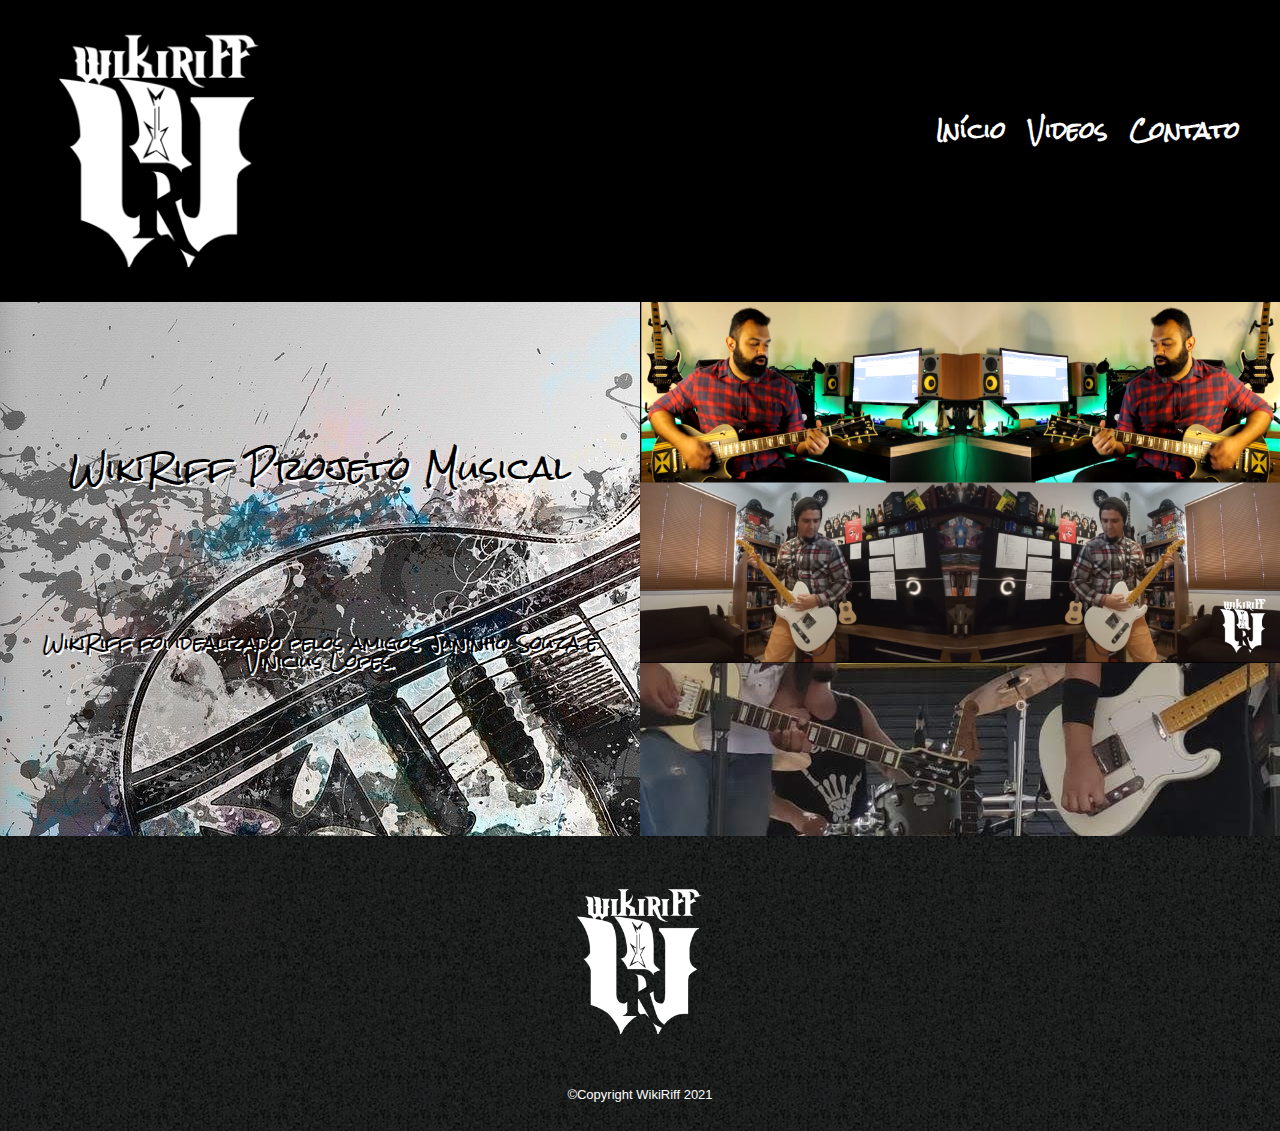
<file: index.html>
<!DOCTYPE html>
<html lang="pt-br">
<head>
    <meta charset="UTF-8">
    <meta http-equiv="X-UA-Compatible" content="IE=edge">
    <meta name="viewport" content="width=device-width, initial-scale=1.0">
    <title>WikiRiff</title>
    <link rel="stylesheet" href="reset.css">
    <link rel="stylesheet" href="style.css">
    <link href="https://fonts.googleapis.com/css2?family=Rock+Salt&display=swap" rel="stylesheet">
    <link rel="shortcut icon" href="Pics/WikiRiff-ico.ico">
</head>
<body>
    <header>
        <div class="cabecalho">
            <h1>
                <img src="Pics/logo.png" alt="">
            </h1>
                <nav>
                    <ul>
                        <li><a href="index.html">Início</a></li>
                        <li><a href="videos.html">Videos</a></li>
                        <li><a href="contato.html">Contato</a></li>
                    </ul>
                </nav>
            </div>
    </header>
    <main>
        <section class="secao-principal">
            <div class="setor-esquerdo">
                <h2 class="titulo-secao-principal">
                    WikiRiff Projeto Musical
                </h2>
                <p>
                    WikiRiff foi idealizado pelos amigos Juninho Souza e Vinicius Lopes.
                </p>
            </div>
            <div class="div-imagem-principal">
                <img class="imagem-principal" src="Pics/imagem-secao-principal.png" alt="Imagem espelhada em que Juninho e Vinicius estão tocando guitarra">
            </div>
        </section>
    </main>
    <footer>
        <img src="Pics/logo.png">
        <p class="copyright">&copy;Copyright WikiRiff 2021</p>
    </footer>    
</body>
</html>
</file>
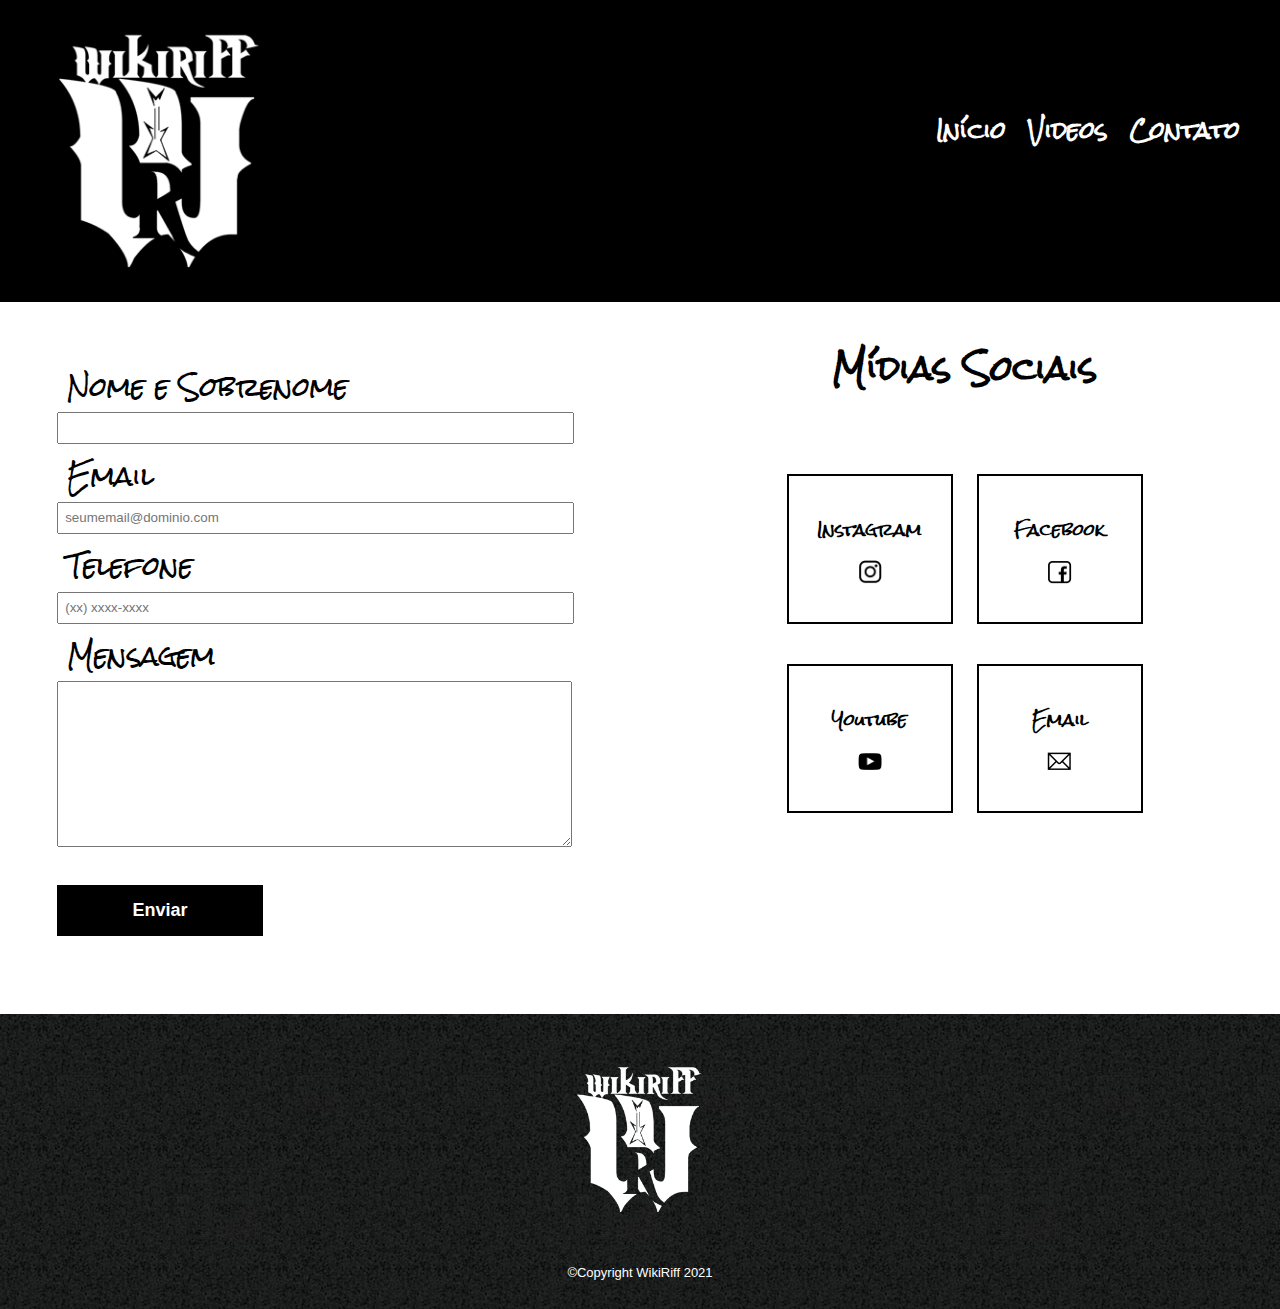
<file: contato.html>
<!DOCTYPE html>
<html lang="pt-br">
<head>
    <meta charset="UTF-8">
    <meta http-equiv="X-UA-Compatible" content="IE=edge">
    <meta name="viewport" content="width=device-width, initial-scale=1.0">
    <title>Contato WikiRiff</title>
    <link rel="stylesheet" href="reset.css">
    <link rel="stylesheet" href="style.css">
    <link href="https://fonts.googleapis.com/css2?family=Rock+Salt&display=swap" rel="stylesheet">
    <link rel="shortcut icon" href="Pics/WikiRiff-ico.ico">
</head>
<body>
    <header>
        <div class="cabecalho">
            <h1>
                <img src="Pics/logo.png" alt="Logomarca Wikiriff">
            </h1>
                <nav>
                    <ul>
                        <li><a href="index.html">Início</a></li>
                        <li><a href="videos.html">Videos</a></li>
                        <li><a href="contato.html">Contato</a></li>
                    </ul>
                </nav>
            </div>
    </header>
    <main>
        <section class="secao-formulario">
            <div class="formulario-contato">
                <form>
                    <label for="nomesobrenome">Nome e Sobrenome</label>
                    <input type="text" id="nomesobrenome" class="input-padrao" required>
                    <label for="email">Email</label>
                    <input type="email" id="email" class="input-padrao" required placeholder="seumemail@dominio.com">
                    <label for="telefone">Telefone</label>
                    <input type="text" id="telefone" class="input-padrao" required placeholder="(xx) xxxx-xxxx">
                    <label for="mensagem">Mensagem</label>
                    <textarea id="mensagem" cols="90" rows="10" class="input-padrao" required></textarea>
                    <input type="submit" value="Enviar" class="enviar">
                </form>
            </div>
            <div class="midias">
                <h2>Mídias Sociais</h2>
                <ul class="cards-midia">
                    <li>
                        <p>Instagram</p>
                        <a href="https://www.instagram.com/wikiriff/" target="_blank"><img class="logo" src="./Pics/insta-logo.png" alt="Logo Instagram"></a>
                    </li>
                    <li>
                        <p>Facebook</p>                        
                        <a href="https://www.facebook.com/wikiriff" target="_blank"><img class="logo" src="./Pics/facebook-logo.png" alt="Logo Facebook"></a>
                    </li>
                    <li>
                        <p>Youtube</p>                        
                        <a href="https://www.youtube.com/channel/UC3ZcJoyEtwPUM0SNIoI1tCg" target="_blank"><img class="logo" src="./Pics/youtube-logo.png" alt="Logo Youtube"></a>
                    </li>
                    <li>
                        <p>Email</p>                        
                        <a href="contato@wikiriff.com.br" target="_blank"><img class="logo" src="./Pics/email-logo.png" alt="Logo Email"></a>
                    </li>
                </ul>
            </div>
        </section>
    </main>
    <footer>
        <img src="Pics/logo.png">
        <p class="copyright">&copy;Copyright WikiRiff 2021</p>
    </footer>    
</body>
</html>
</file>
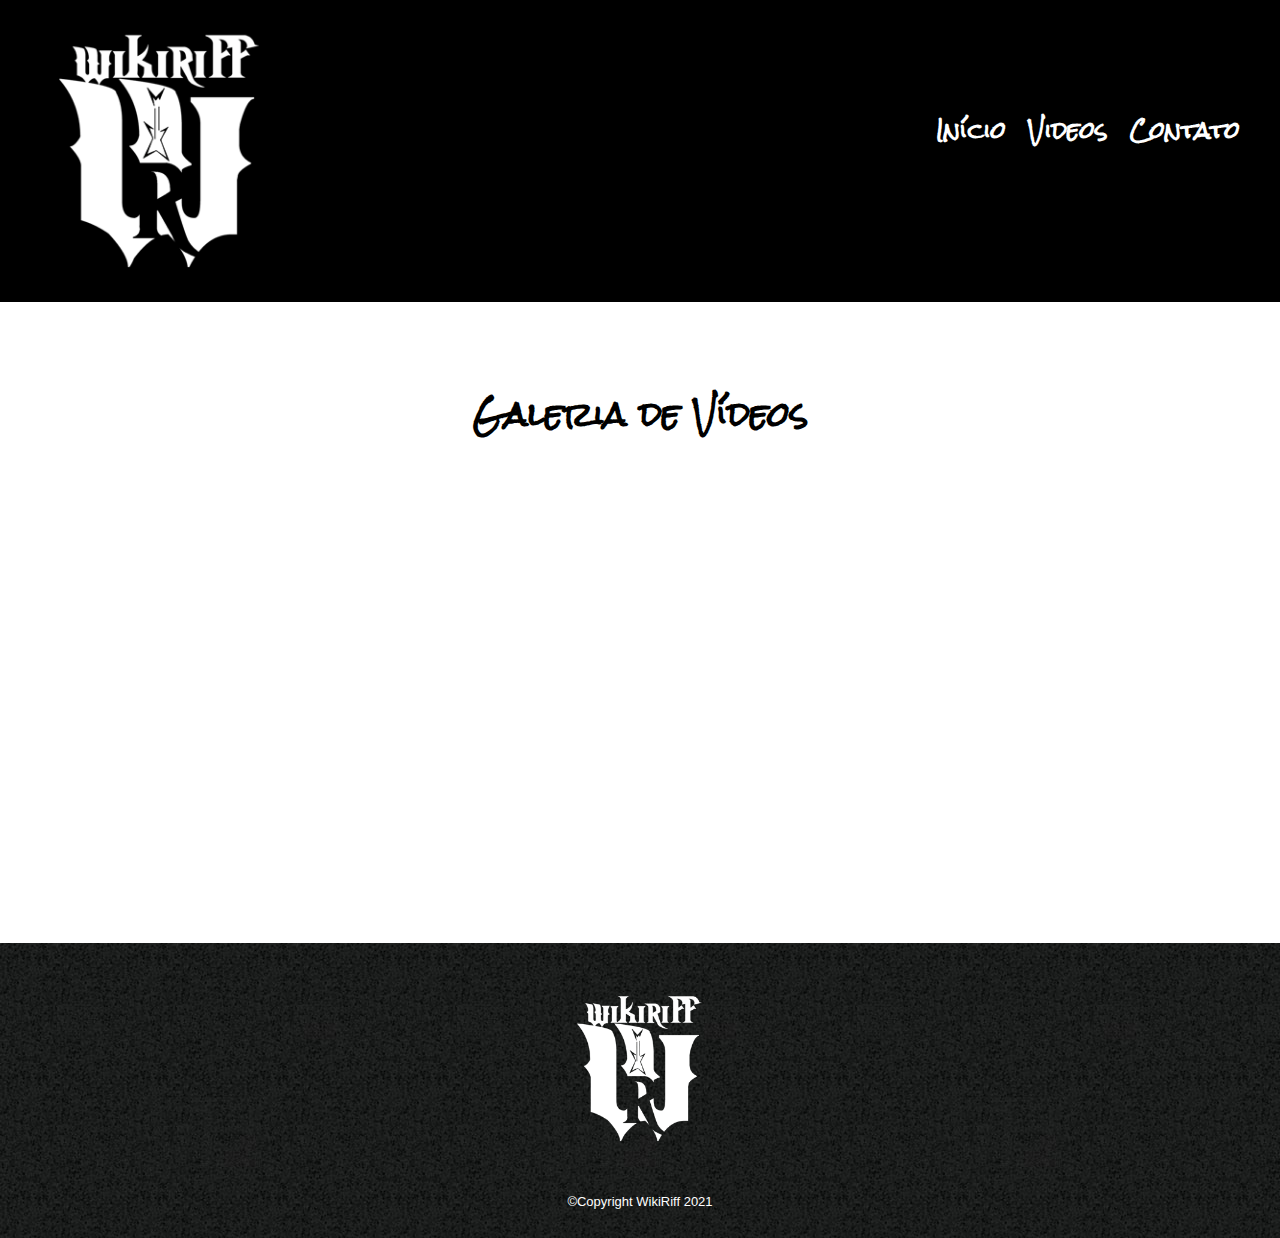
<file: videos.html>
<!DOCTYPE html>
<html lang="pt-br">
<head>
    <meta charset="UTF-8">
    <meta http-equiv="X-UA-Compatible" content="IE=edge">
    <meta name="viewport" content="width=device-width, initial-scale=1.0">
    <title>Videos WikiRiff</title>
    <link rel="stylesheet" href="reset.css">
    <link rel="stylesheet" href="style.css">
    <link href="https://fonts.googleapis.com/css2?family=Rock+Salt&display=swap" rel="stylesheet">
    <link rel="shortcut icon" href="Pics/WikiRiff-ico.ico">
</head>
<body>
    <header>
        <div class="cabecalho">
            <h1>
                <img src="Pics/logo.png" alt="">
            </h1>
                <nav>
                    <ul>
                        <li><a href="index.html">Início</a></li>
                        <li><a href="videos.html">Videos</a></li>
                        <li><a href="contato.html">Contato</a></li>
                    </ul>
                </nav>
            </div>
    </header>
    <main>
        <div class="titulo-galeria">
            <h2>Galeria de Vídeos</h2>
        </div>
        <div class="galeria-videos">
            <div class="video">
                <iframe width="100%" height="315" src="https://www.youtube.com/embed/BT3Y3qei6DM" title="YouTube video player" frameborder="0" allow="accelerometer; autoplay; clipboard-write; encrypted-media; gyroscope; picture-in-picture" allowfullscreen></iframe>
            </div>
            <div class="video">
                <iframe width="100%" height="315" src="https://www.youtube.com/embed/552BChnJuCQ" title="YouTube video player" frameborder="0" allow="accelerometer; autoplay; clipboard-write; encrypted-media; gyroscope; picture-in-picture" allowfullscreen></iframe>
            </div>
            <div class="video">
                <iframe width="100%" height="315" src="https://www.youtube.com/embed/lZbb4XWJAMk" title="YouTube video player" frameborder="0" allow="accelerometer; autoplay; clipboard-write; encrypted-media; gyroscope; picture-in-picture" allowfullscreen></iframe>
            </div>
        </div>

    </main>
    <footer>
        <img src="Pics/logo.png">
        <p class="copyright">&copy;Copyright WikiRiff 2021</p>
    </footer>
</body>
</html>
</file>
<file: style.css>
body {
    font-family: 'Rock Salt', cursive;
}

header {
    background-color: black;
}

.cabecalho {
    position: relative;
    width: 1200px;
    margin: 0 auto;
    padding: 30px 0;
}

h1 img {
    width: 20%;
}

nav {
    position: absolute;
    top: 120px;
    right: 0;
}

nav li {
    display: inline;
    margin: 0 0 0 15px;

}

nav a {
    color: white;
    font-weight: bold;
    font-size: 22px;
    text-decoration: none;
    transition: 0.5s all;
}

nav a:hover {
    color: darkred;
    font-size: 2em;
    text-decoration: underline;
}

nav a:active {
    color: darkred;
    font-size: 2em;
    text-decoration: underline;
}

.secao-principal {
    width: 100%;
    float: left;
    color: black;
    text-shadow: 2px 2px #ffffff;
}

.div-imagem-principal {
    background-image: url(Pics/bg-2.jpg);
    background-position: center center;
    width: 50%;
    height: 534px;
    float: right;
}

.imagem-principal {
    width: 100%;
    float: right;
    transition: 1200ms;
    
}

.imagem-principal:hover {
    transform: rotatey(90deg);
}

.setor-esquerdo {
    width: 50%;
    height: 534px;
    float: left;
    background-image: url(Pics/guitarra-background.jpg);
    background-attachment: fixed;
}

.titulo-secao-principal {
    font-size: 2em;
    text-align: center;
    margin: 150px auto;
}

.secao-principal p {
    font-size: 18px;
    text-align: center;
    margin: 40px 20px;
}

footer {
    text-align: center;
    background-image: url(Pics/bg.jpg);
}

footer img {
    width: 150px;
    text-align: center;
    padding: 50px 0 30px 0;
}

.copyright {
    text-align: center;
    font-family: Verdana, Tahoma, sans-serif;    
    color: #ffffff;
    font-size: 13px;
    padding: 0 0 30px 0;
    margin: 20px 0 0;
}

.galeria-videos {
    display: grid;
    grid-gap: 0.6rem;
    justify-content: center;
    grid-template-columns: 33% 33% 33%;
    padding: 20px 20px 80px 20px;
}

.titulo-galeria {
    color: black;
    text-align: center;
    font-size: 2em;
    font-weight: bold;
    padding: 3em;
}

.secao-formulario {
    display: grid;
    grid-gap: 1rem;
    justify-content: center;
    grid-template-columns: 49.5% 49.5%;
}

form label, form legend {
    display: block;
    font-size: 25px;
    margin: 0.5em 10px;
}

.input-padrao {
    display: block;
    margin: 0 0 20px;
    width: 500px;
    padding: 0.5em;
}

.formulario-contato {
    display: block;
    margin: 50px auto;
    padding: 10px 25px;
}

.enviar {
    width: 40%;
    padding: 15px 0;
    margin: 1em 0;
    background-color: black;
    color: #ffffff;
    font-weight: bold;
    font-size: 18px;
    border: none;
    transition: 1s all;
    cursor: pointer;
}

.enviar:hover {
    width: 100%;
    background-color: darkred;
}

.midias h2 {
    text-align: center;
    font-weight: bold;
    font-size: 2em;
    margin: 50px auto 15px auto;
}

.cards-midia {
    text-align: center;
    margin: 20px 20px;
    padding: 50px 20px;    
}

.cards-midia li {
    display: inline-block;
    text-align: center;
    width: 30%;
    margin: 20px 1.5%;
    padding: 30px 20px;
    box-sizing: border-box;
    border: 2px solid #000000;
    transition: 0.5s all;
}

.cards-midia li:hover {
    width: 40%;
    background-color: darkred;
    border: 3px solid darkred;
}

.midias p {
    font-size: 1em;
    font-weight: bold;
    color: black;
    padding: 1em 0;
}

.midias a {
    font-size: 0.7em;
    color: #000000;
}

.midia-contato {
    text-align: center;
    margin-top: 2em;
}

.logo {
    width: 20%;
    margin: 0.5em auto;
}
</file>
